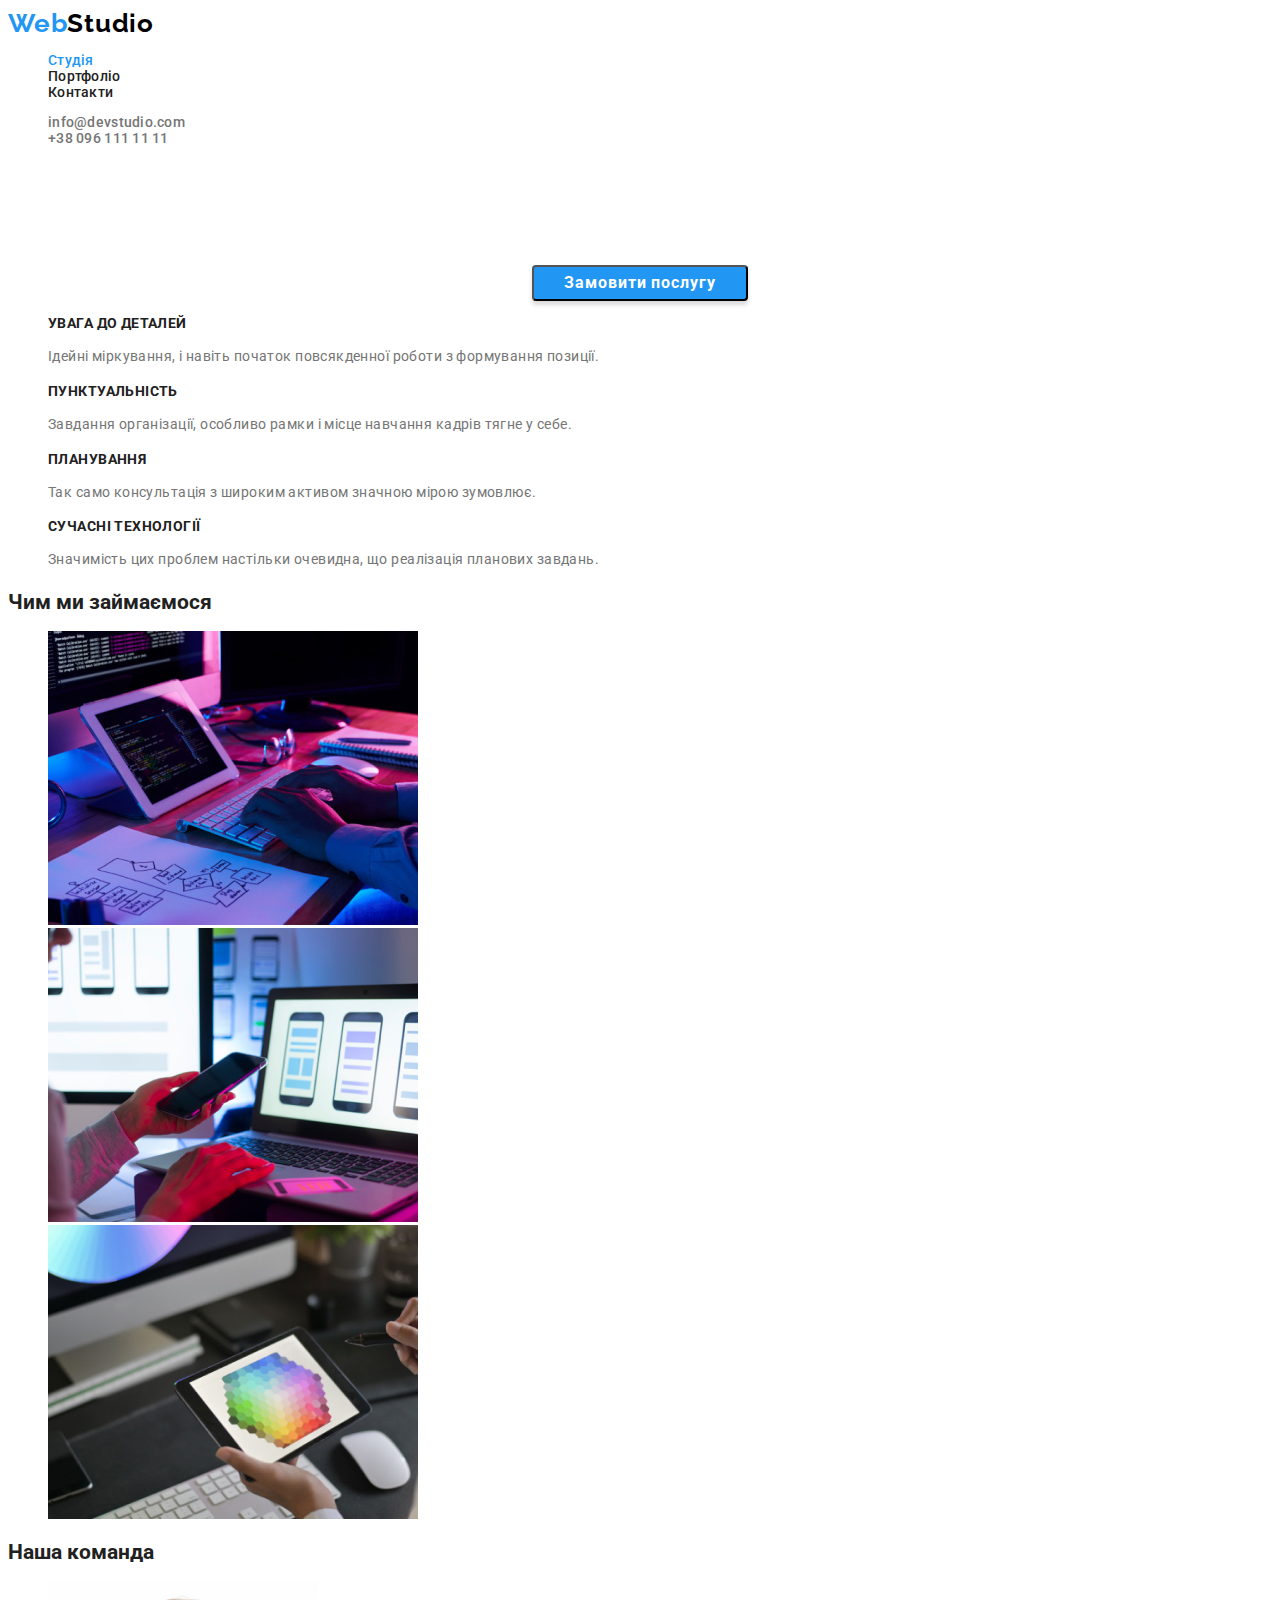
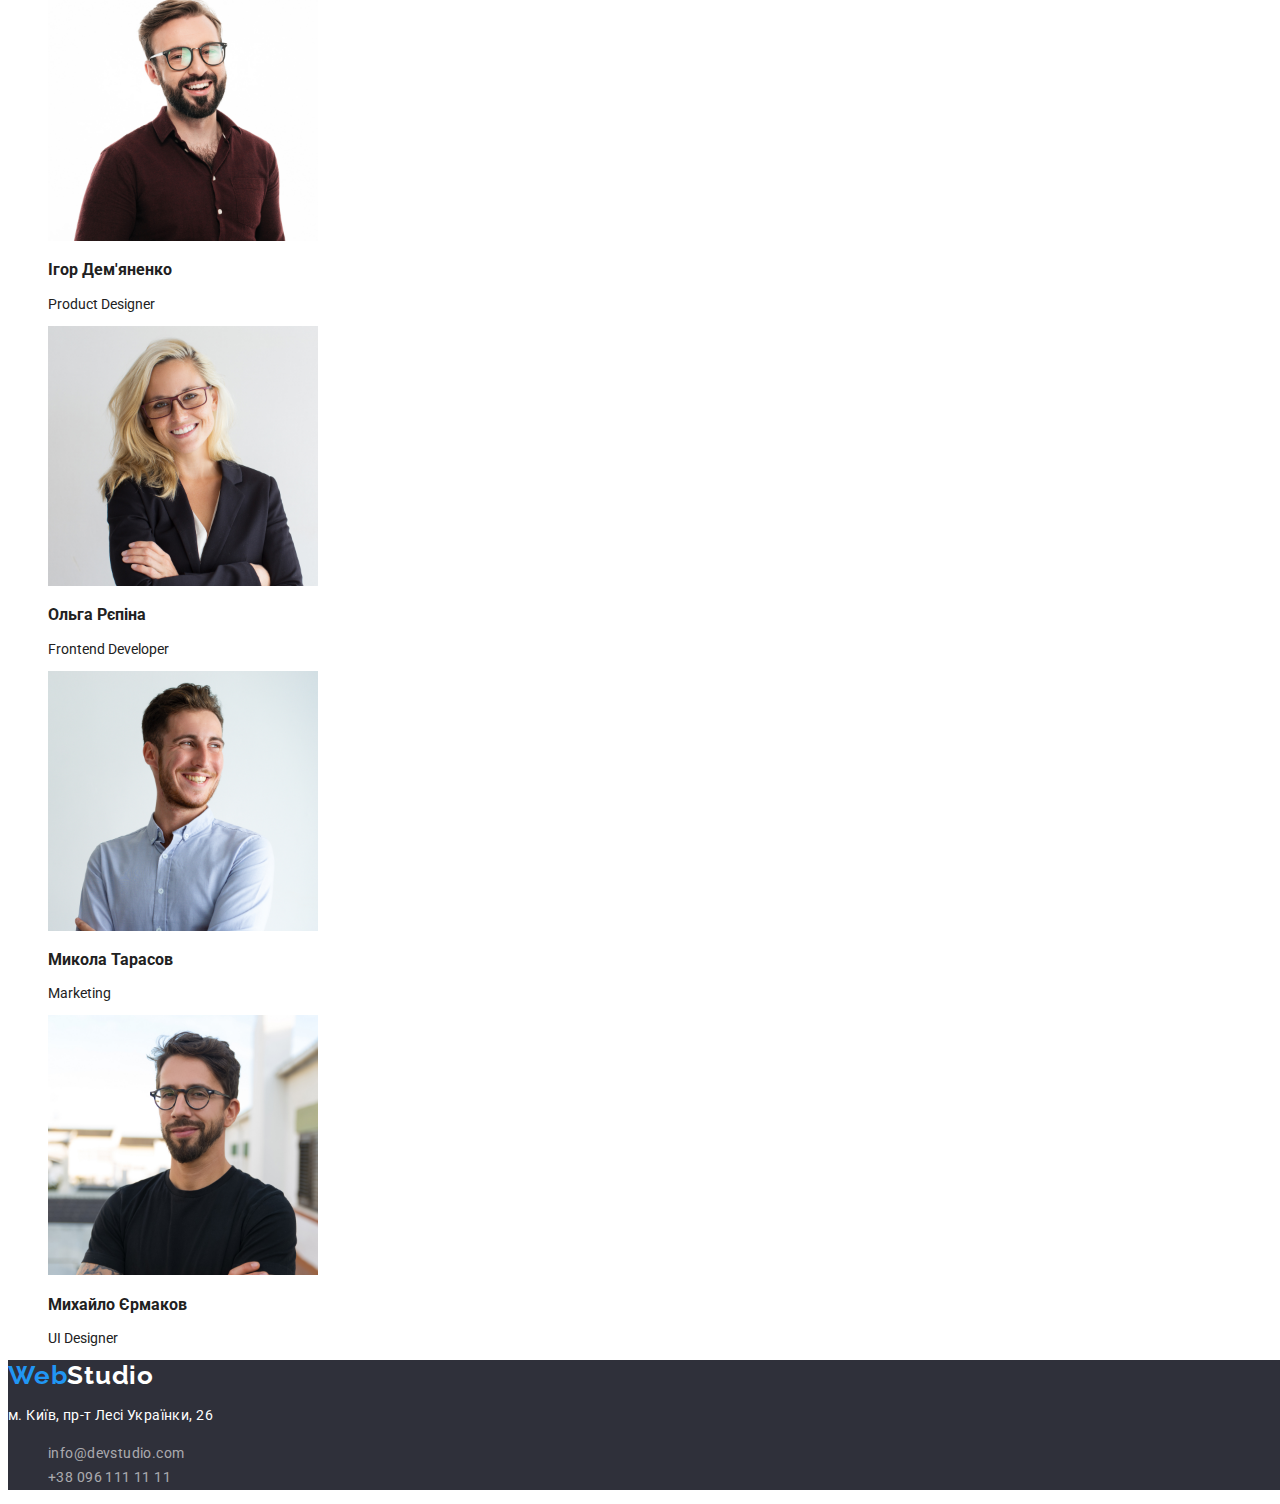
<file: index.html>
<!DOCTYPE html>
<html lang="uk">
<head>
    <meta charset="UTF-8">
    <meta http-equiv="X-UA-Compatible" content="IE=edge">
    <meta name="viewport" content="width=device-width, initial-scale=1.0">
    <title>WebStudio</title>
    <link rel="preconnect" href="https://fonts.googleapis.com">
    <link rel="preconnect" href="https://fonts.gstatic.com" crossorigin>
    <link href="https://fonts.googleapis.com/css2?family=Raleway:wght@700&family=Roboto:wght@400;500;700;900&display=swap"
        rel="stylesheet">
        <link rel="stylesheet" href="css/styles.css"> 

</head>
  <body>
         <header>
            <nav>
                <a href="WebStudio" class="web-studio">Web<span>Studio</span> </a>
                <ul class="site-nav">
                    <li><a href="index.html" class="link current">Студія</a></li>
                    <li><a href="portfolio.html" class="link">Портфоліо</a></li>
                    <li><a href="Контакти" class="link">Контакти</a></li>
                </ul>
            </nav>
               
            <ul class="site-nav" >
                <li><a href="mailto:info@devstudio.com" class="link-mails">info@devstudio.com</a></li>
                <li><a href="tel:+380961111111" class="link-mails">+38 096 111 11 11</a></li>
            </ul>
        </header>
        <main>
            
                  <section class="section-color">
                    <h1 class="typography">Ефективні рішення для  вашого бізнесу</h1>
                     <button type="button" class="button">Замовити послугу</button>
                  </section>
            
            <section class="feature-list">
                <ul >
                    <li>
                        <h3 class="title">УВАГА ДО ДЕТАЛЕЙ</h3>
                        <p class="paragraph">Ідейні міркування, і навіть початок повсякденної роботи з формування позиції.</p>
                    </li>
                    <li>
                        <h3 class="title">ПУНКТУАЛЬНІСТЬ </h3>
                        <p class="paragraph">Завдання організації, особливо рамки і місце навчання кадрів тягне у себе.</p>
                    </li>
                    <li>
                        <h3 class="title">ПЛАНУВАННЯ</h3>
                        <p class="paragraph">Так само консультація з широким активом значною мірою зумовлює.</p>
                    </li>
                    <li>
                        <h3 class="title">СУЧАСНІ ТЕХНОЛОГІЇ</h3>
                        <p class="paragraph">Значимість цих проблем настільки очевидна, що реалізація планових завдань.</p>
                    </li>
                </ul>
            </section>
            
            <section>
                <h2>Чим ми займаємося</h2>
               <ul>
                     <li>
                        <img src="Images/imgjpg1.jpg"
                        alt="Людина друкує на клавіатурі"
                         width="370">
                    </li>
            
                    <li>
                        <img src="Images/box2jpg.jpg"
                        alt="Дизайнер проектує" 
                        width="370">
                    </li>
            
                    <li>
                        <img src="Images/img3.jpg"
                        alt="Дизайнер робить проект на планшеті" 
                        width="370">
                    </li>
                </ul>
     
            </section>

          
     <section>
                <h2>Наша команда</h2>
         <ul>
            <li>
                <img src="Images/img1.jpg"
                alt="фото члена команди" 
                width="270">
                <h3> Ігор Дем'яненко</h3>
                <p>Product Designer</p>
            </li>
            <li>
                <img src="Images/img2.jpg"
                alt="фото члена команди"
                 width="270">
                <h3>Ольга Рєпіна</h3>
                <p>Frontend Developer</p>
            </li>
            <li>
                 <img src="Images/imgjpg3.jpg" 
                 alt="фото члена команди" 
                 width="270">
                 <h3>Микола Тарасов</h3>
                 <p>Marketing</p>
            </li>
            <li>
            <img src="Images/img4.jpg"
            alt="фото члена команди" 
            width="270">
             <h3>Михайло Єрмаков</h3>
            <p>UI Designer</p>
            </li>
        </ul>
    </section>
        </main>
       
    <footer class="footer" >
        <a href="WebStudio" class="studio-footer"> Web<span>Studio</span></a> 
        <address class="footer-address">
            <p>м. Київ, пр-т Лесі Українки, 26</p>
            <ul>
                <li><a href="mailto:info@devstudio.com" class="mail">info@devstudio.com</a></li>
                <li><a href="tel:+380961111111" class="mail">+38 096 111 11 11</a></li>
            </ul>
        </address>
    </footer>


    </body>
    

</html>
</file>
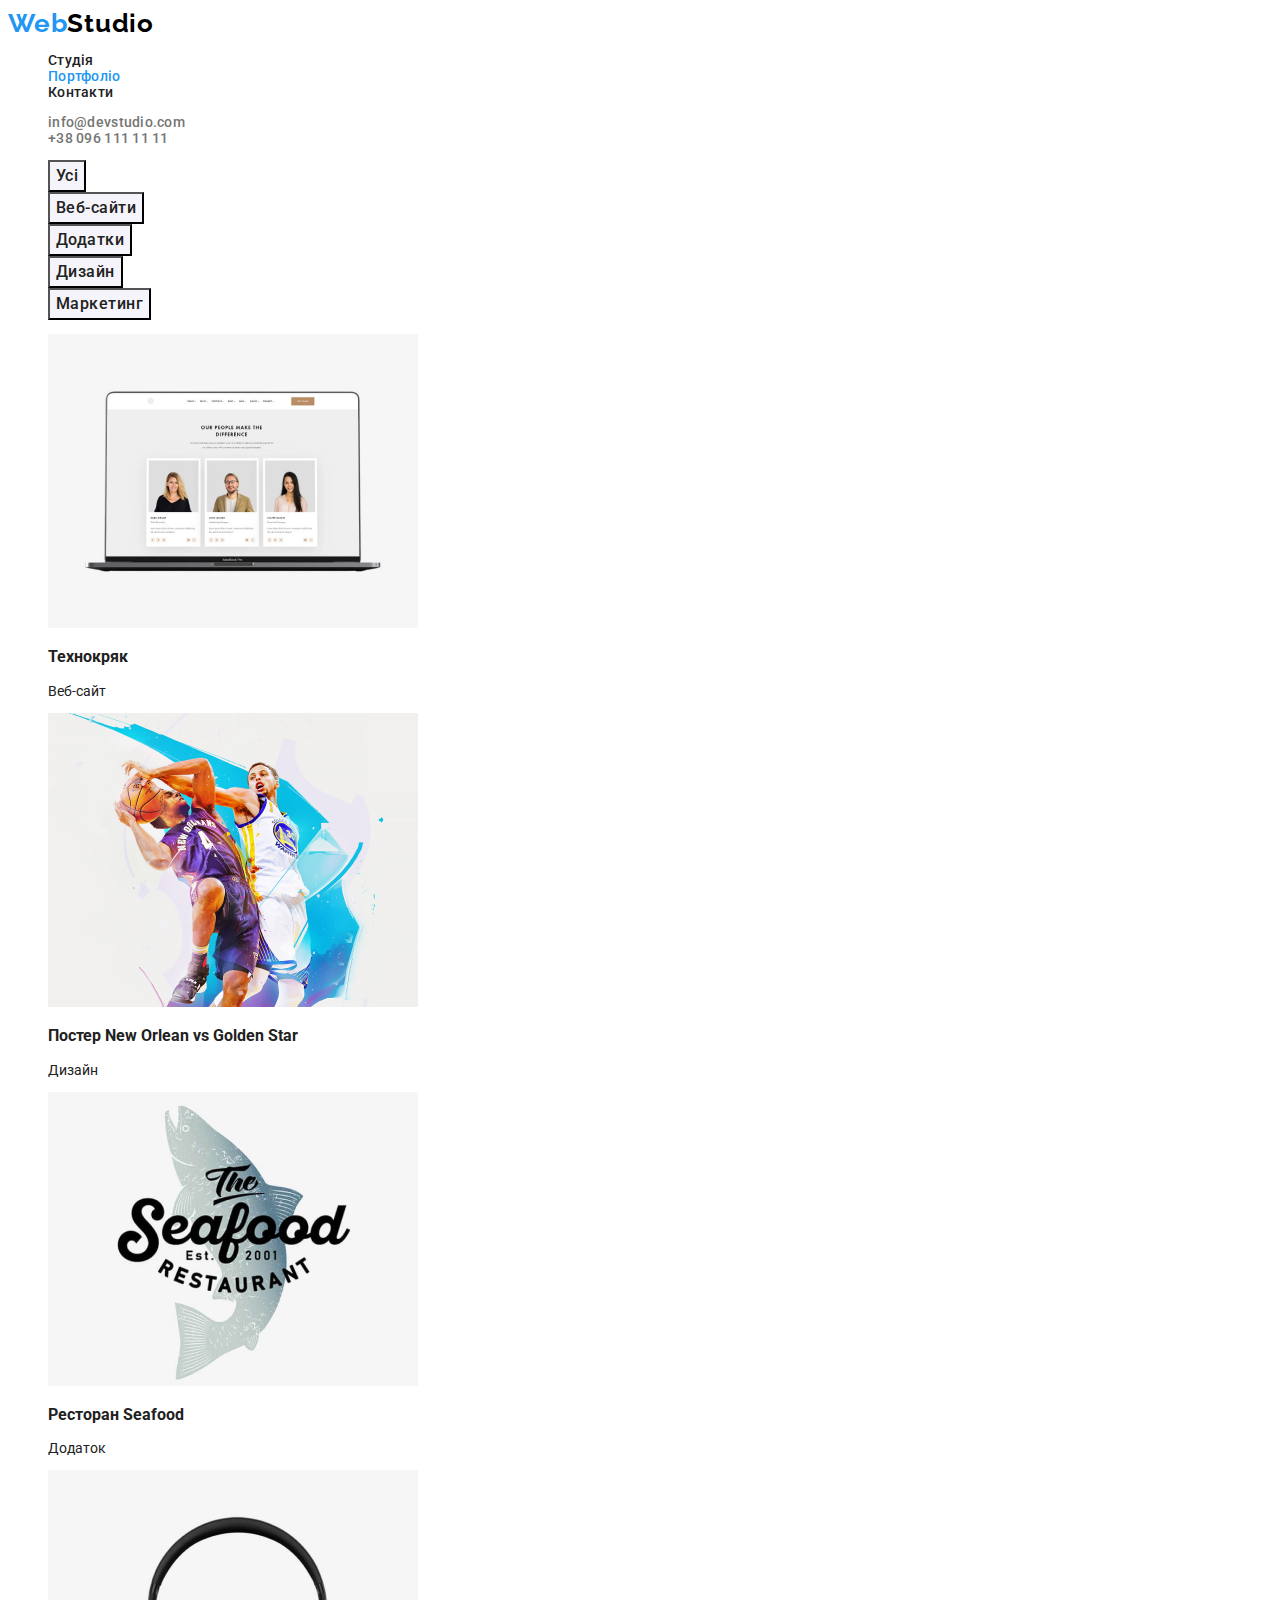
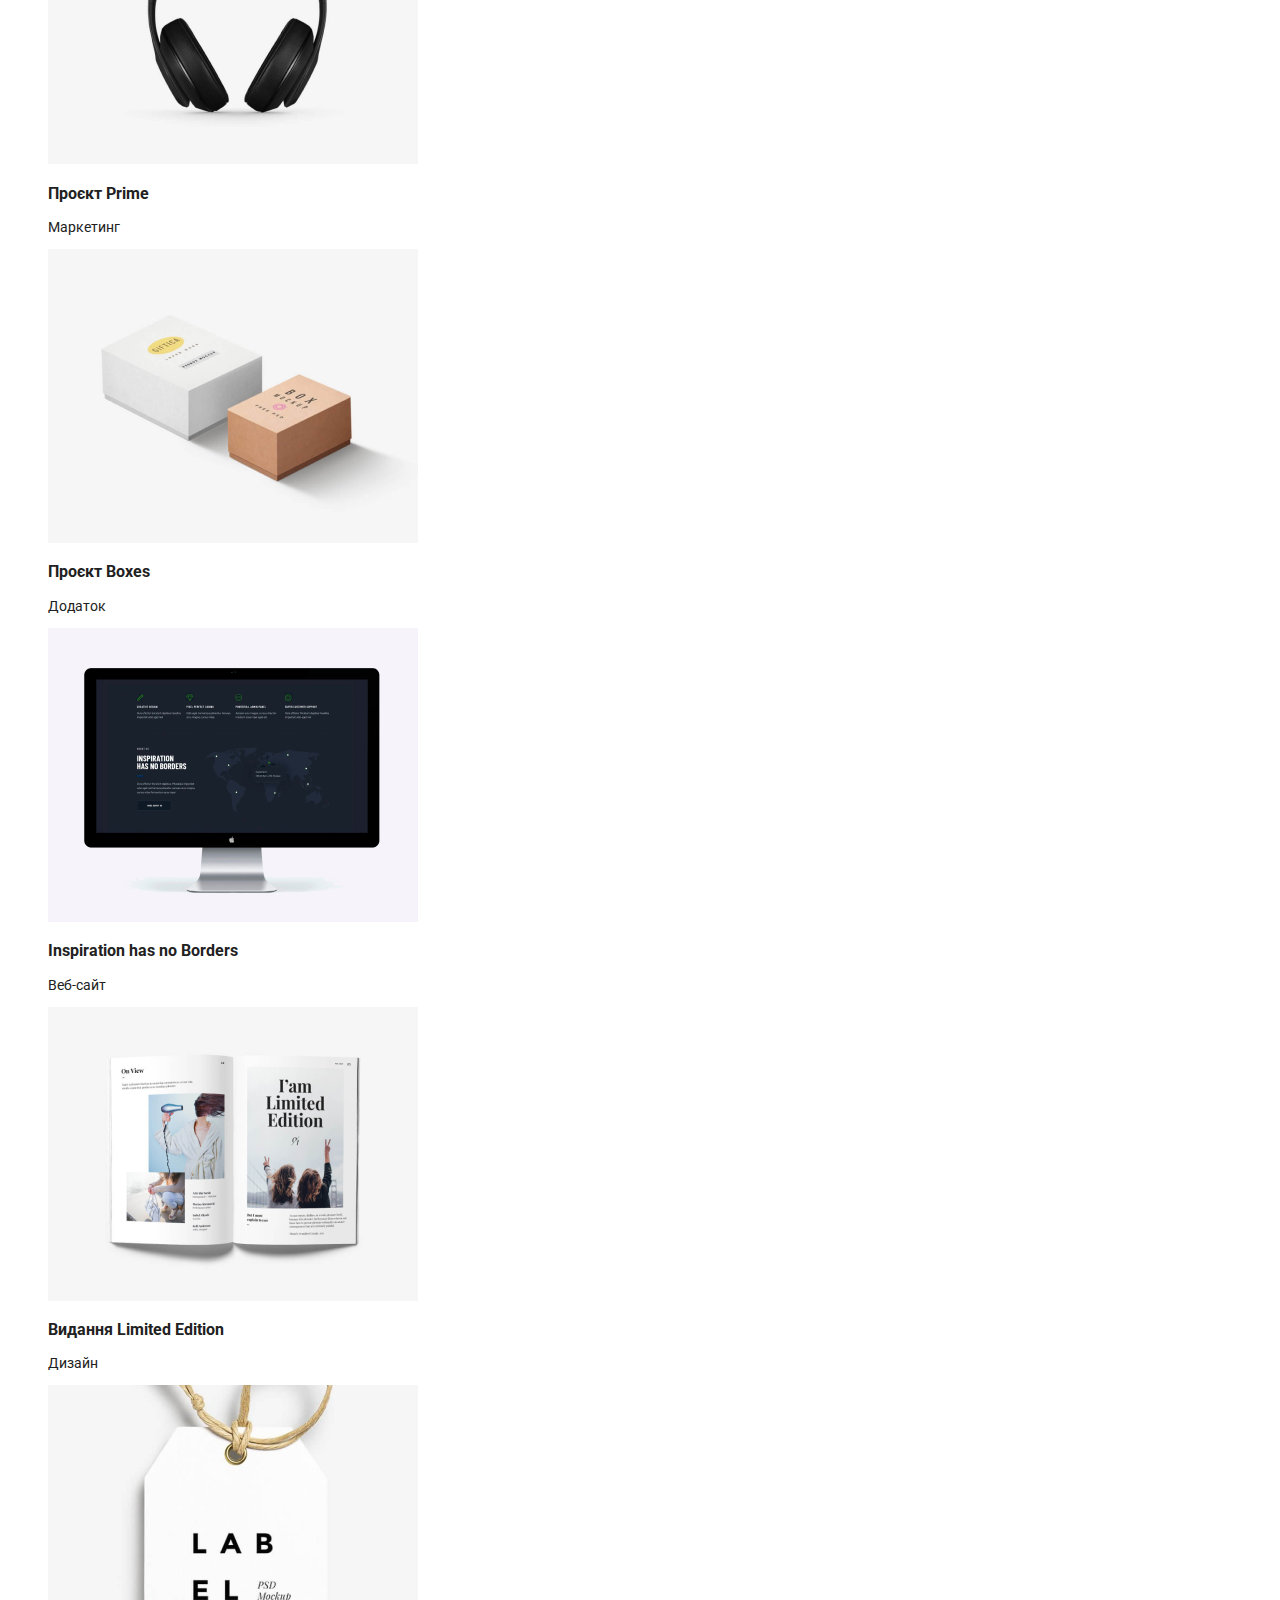
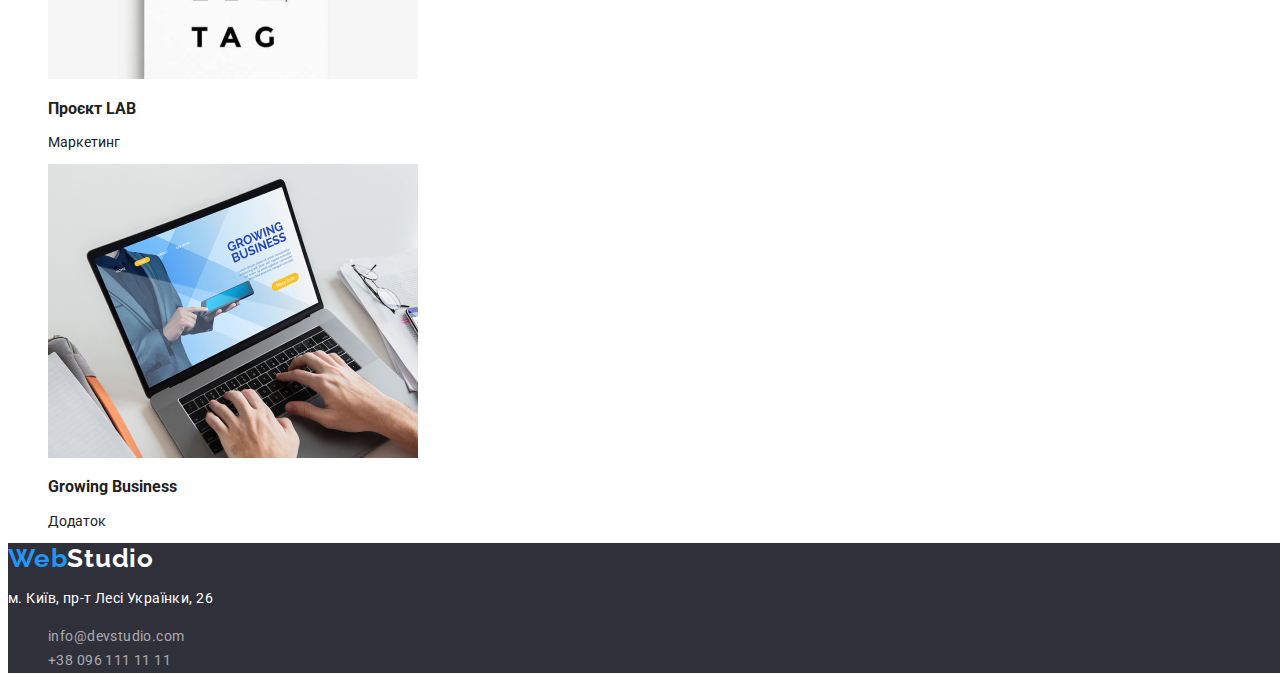
<file: portfolio.html>
<!DOCTYPE html>
<html lang="uk">

<head>
    <meta charset="UTF-8">
    <meta http-equiv="X-UA-Compatible" content="IE=edge">
    <meta name="viewport" content="width=device-width, initial-scale=1.0">
    <title>Portfolio</title>
    <link rel="preconnect" href="https://fonts.googleapis.com">
    <link rel="preconnect" href="https://fonts.gstatic.com" crossorigin>
    <link href="https://fonts.googleapis.com/css2?family=Raleway:wght@700&family=Roboto:wght@400;500;700;900&display=swap"
        rel="stylesheet">
    <link rel="stylesheet" href="css/styles.css">
</head>

<body>
    <header>
        <nav>
            <a href="WebStudio" class="web-studio">Web<span>Studio</span></a>
            <ul class="site-nav">
                <li><a href="index.html" class="link">Студія</a></li>
                <li><a href="portfolio.html" class="link current">Портфоліо</a></li>
                <li><a href="Контакти" class="link">Контакти</a></li>
            </ul>
        </nav>
    
        <ul class="site-nav">
            <li><a href="mailto:info@devstudio.com" class="link-mails">info@devstudio.com</a></li>
            <li><a href="tel:+380961111111" class="link-mails">+38 096 111 11 11</a></li>
        </ul>
    </header>
   

    <main>
        <div>
            <ul class="links">
                <li><button  type="button" class="navigation">Усі</button></li>
                <li><button  type="button" class="navigation">Веб-сайти</button></li>
                <li><button  type="button" class="navigation">Додатки</button></li>
                <li><button  type="button" class="navigation">Дизайн</button></li>
                <li><button  type="button" class="navigation">Маркетинг</button></li>
            </ul>
        </div>
        <section>
            <ul>
                <li>
                    <img src="Images/img1.1jpg.jpg" alt="Веб-студіо" width="370">
                    <h3>Технокряк</h3>
                    <p>Веб-сайт</p>
                </li>
                <li>
                    <img src="Images/img2.2jpg.jpg" alt="Веб-студіо" width="370">
                    <h3>Постер New Orlean vs Golden Star</h3>
                    <p>Дизайн</p>
                </li>
                <li>
                    <img src="Images/img3.3.jpg" alt="Веб-студіо" width="370">
                    <h3>Ресторан Seafood</h3>
                    <p>Додаток</p>
                </li>
                <li>
                    <img src="Images/img4.4jpg.jpg" alt="Веб-студіо" width="370">
                    <h3>Проєкт Prime</h3>
                    <p>Маркетинг</p>
                </li>
                <li>
                    <img src="Images/img5.5jpg.jpg" alt="Веб-студіо" width="370">
                    <h3>Проєкт Boxes</h3>
                    <p>Додаток</p>
                </li>
                <li>
                    <img src="Images/img6.6jpg.jpg" alt="Веб-студіо" width="370">
                    <h3>Inspiration has no Borders</h3>
                    <p>Веб-сайт</p>
                </li>
                <li>
                    <img src="Images/img7.7jpg.jpg" alt="Веб-студіо" width="370">
                    <h3>Видання Limited Edition</h3>
                    <p>Дизайн</p>
                </li>
                <li>
                    <img src="Images/img8.8jpg.jpg" alt="Веб-студіо" width="370">
                    <h3>Проєкт LAB</h3>
                    <p>Маркетинг</p>
                </li>
                <li>
                    <img src="Images/img9.9jpg.jpg" alt="Веб-студіо" width="370">
                    <h3>Growing Business</h3>
                    <p>Додаток</p>
                </li>
        
            </ul>
        </section>
    </main>
       
<footer class="footer">
<a href="WebStudio" class="studio-footer"> Web<span>Studio</span></a>
<address class="footer-address">
    <p>м. Київ, пр-т Лесі Українки, 26</p>
    <ul>
        <li><a href="mailto:info@devstudio.com" class="mail">info@devstudio.com</a></li>
        <li><a href="tel:+380961111111" class="mail">+38 096 111 11 11</a></li>
     </ul>
</address>
</footer>
</body>
</file>
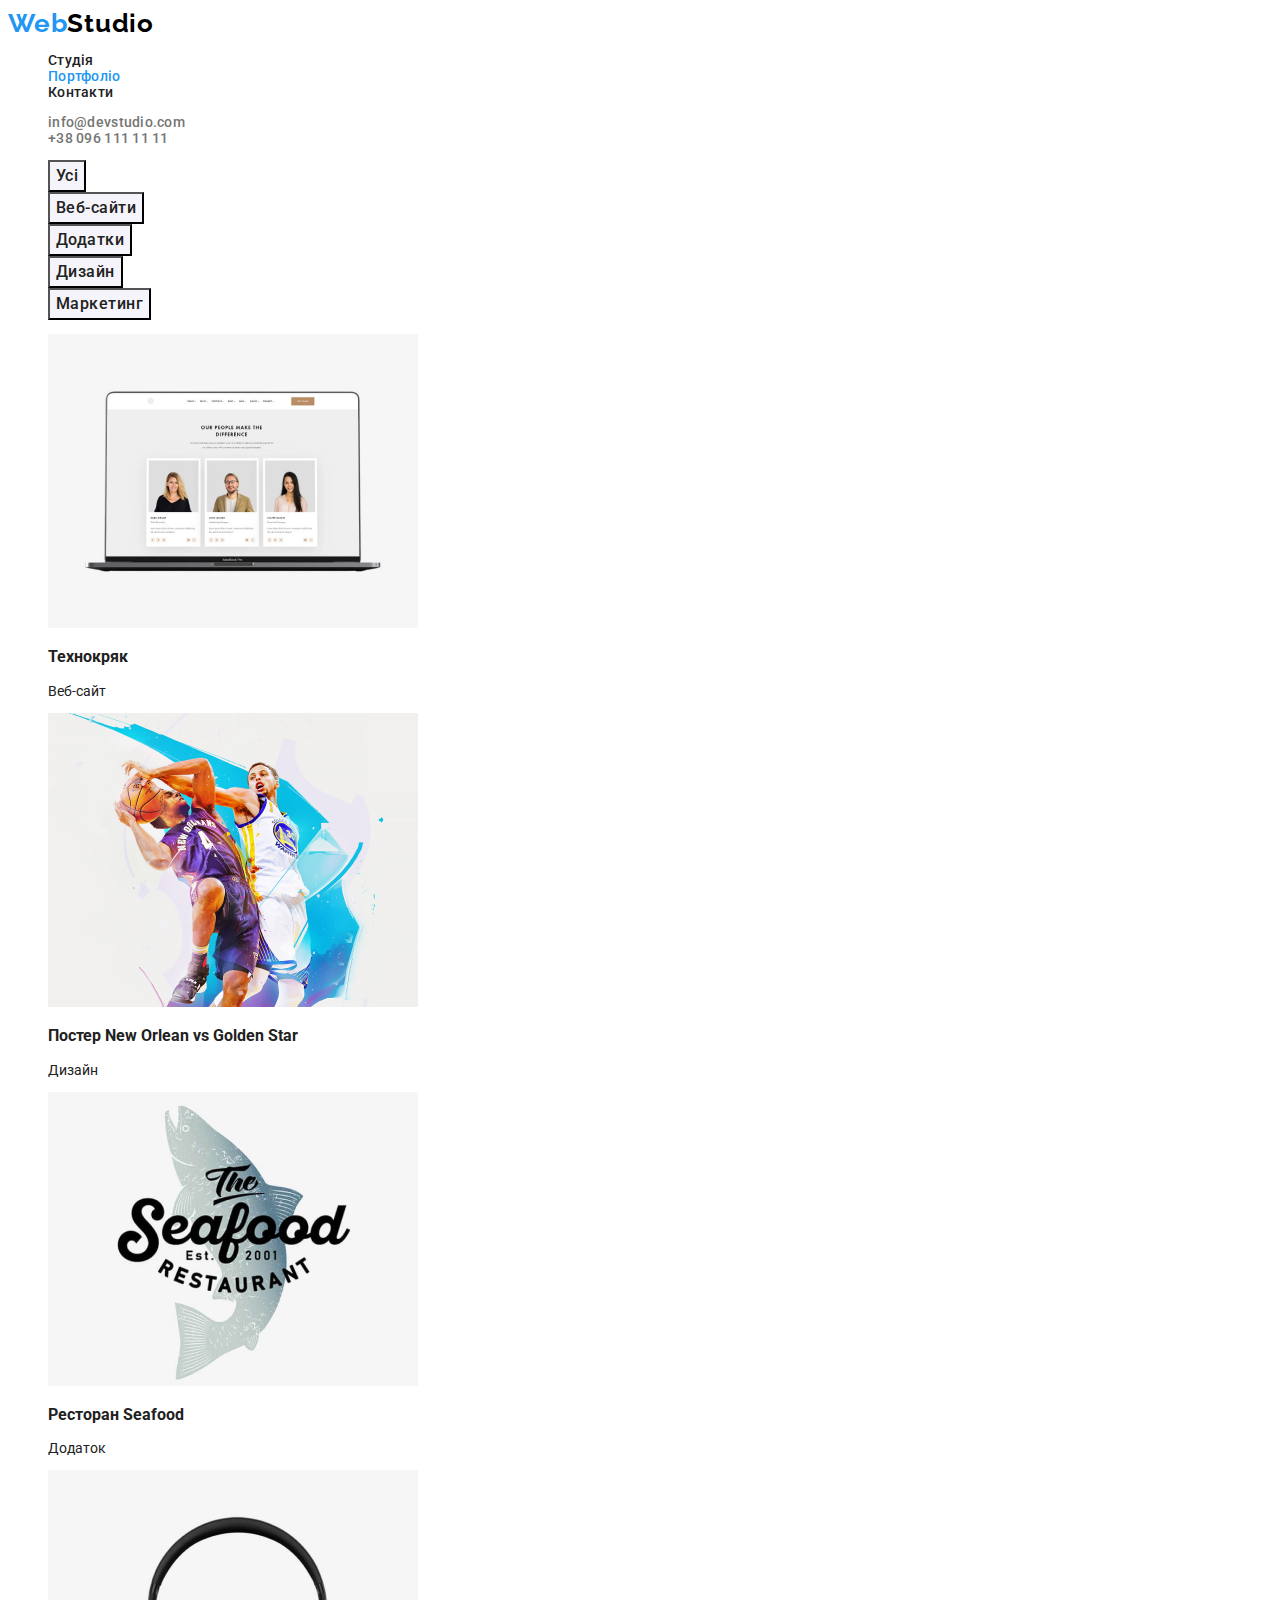
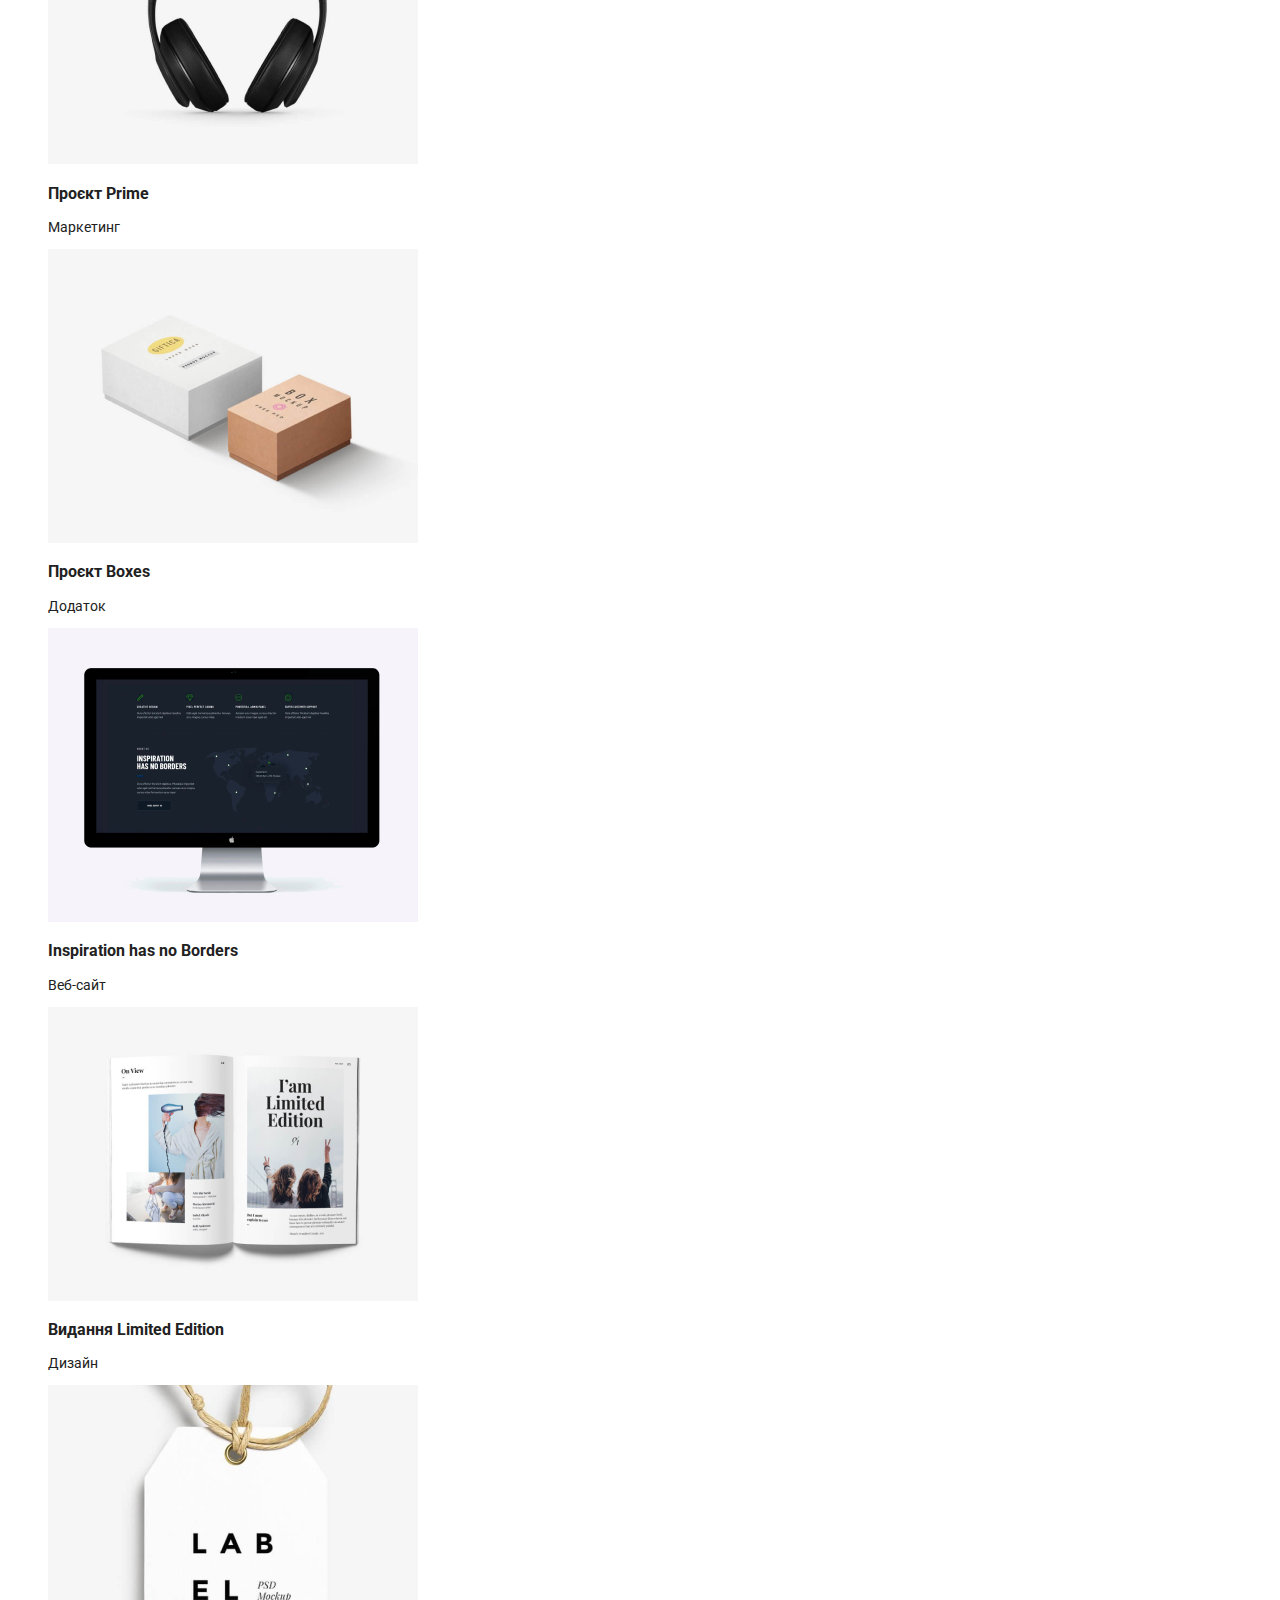
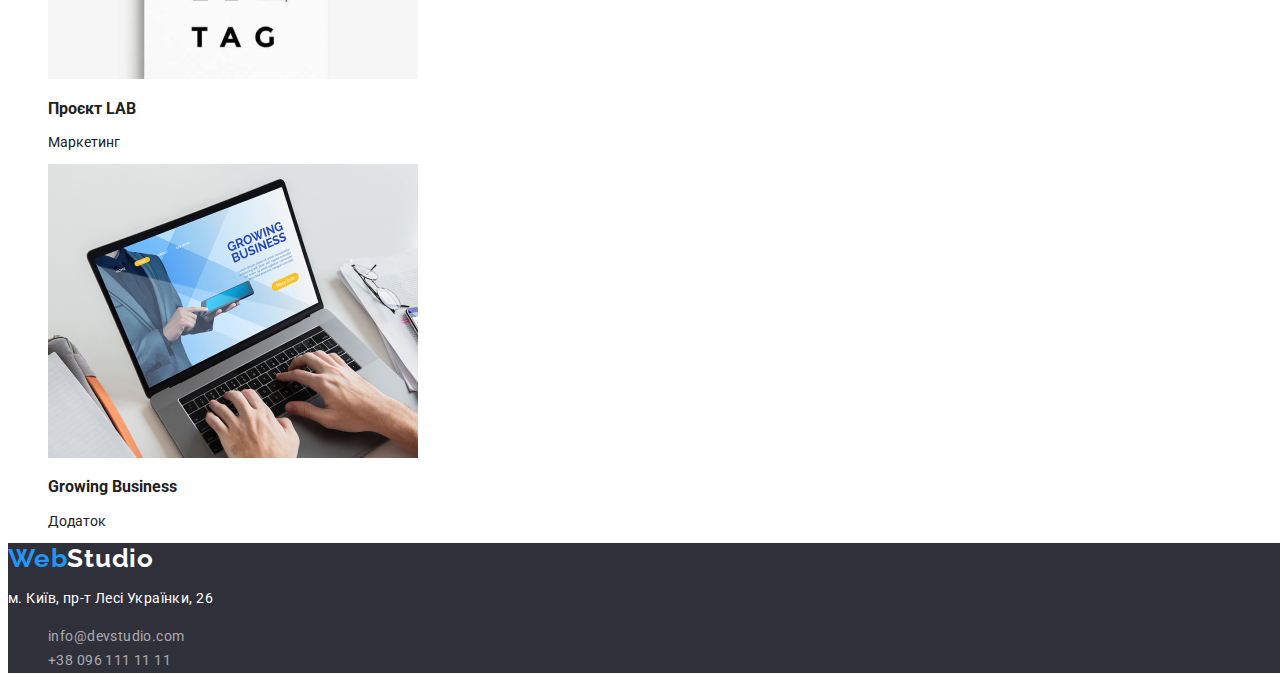
<file: Portfolio.html>
<!DOCTYPE html>
<html lang="uk">

<head>
    <meta charset="UTF-8">
    <meta http-equiv="X-UA-Compatible" content="IE=edge">
    <meta name="viewport" content="width=device-width, initial-scale=1.0">
    <title>Portfolio</title>
    <link rel="preconnect" href="https://fonts.googleapis.com">
    <link rel="preconnect" href="https://fonts.gstatic.com" crossorigin>
    <link href="https://fonts.googleapis.com/css2?family=Raleway:wght@700&family=Roboto:wght@400;500;700;900&display=swap"
        rel="stylesheet">
    <link rel="stylesheet" href="css/styles.css">
</head>

<body>
    <header>
        <nav>
            <a href="WebStudio" class="web-studio">Web<span>Studio</span></a>
            <ul class="site-nav">
                <li><a href="https://danikja.github.io/goit-markup-hw-08/" class="link">Студія</a></li>
                <li><a href="https://danikja.github.io/goit-markup-hw-02/" class="link current">Портфоліо</a></li>
                <li><a href="Контакти" class="link">Контакти</a></li>
            </ul>
        </nav>
    
        <ul class="site-nav">
            <li><a href="mailto:info@devstudio.com" class="link-mails">info@devstudio.com</a></li>
            <li><a href="tel:+380961111111" class="link-mails">+38 096 111 11 11</a></li>
        </ul>
    </header>
   

    <main>
        <div>
            <ul class="links">
                <li><button  type="button" class="navigation">Усі</button></li>
                <li><button  type="button" class="navigation">Веб-сайти</button></li>
                <li><button  type="button" class="navigation">Додатки</button></li>
                <li><button  type="button" class="navigation">Дизайн</button></li>
                <li><button  type="button" class="navigation">Маркетинг</button></li>
            </ul>
        </div>
        <section>
            <ul>
                <li>
                    <img src="Images/img1.1jpg.jpg" alt="Веб-студіо" width="370">
                    <h3>Технокряк</h3>
                    <p>Веб-сайт</p>
                </li>
                <li>
                    <img src="Images/img2.2jpg.jpg" alt="Веб-студіо" width="370">
                    <h3>Постер New Orlean vs Golden Star</h3>
                    <p>Дизайн</p>
                </li>
                <li>
                    <img src="Images/img3.3.jpg" alt="Веб-студіо" width="370">
                    <h3>Ресторан Seafood</h3>
                    <p>Додаток</p>
                </li>
                <li>
                    <img src="Images/img4.4jpg.jpg" alt="Веб-студіо" width="370">
                    <h3>Проєкт Prime</h3>
                    <p>Маркетинг</p>
                </li>
                <li>
                    <img src="Images/img5.5jpg.jpg" alt="Веб-студіо" width="370">
                    <h3>Проєкт Boxes</h3>
                    <p>Додаток</p>
                </li>
                <li>
                    <img src="Images/img6.6jpg.jpg" alt="Веб-студіо" width="370">
                    <h3>Inspiration has no Borders</h3>
                    <p>Веб-сайт</p>
                </li>
                <li>
                    <img src="Images/img7.7jpg.jpg" alt="Веб-студіо" width="370">
                    <h3>Видання Limited Edition</h3>
                    <p>Дизайн</p>
                </li>
                <li>
                    <img src="Images/img8.8jpg.jpg" alt="Веб-студіо" width="370">
                    <h3>Проєкт LAB</h3>
                    <p>Маркетинг</p>
                </li>
                <li>
                    <img src="Images/img9.9jpg.jpg" alt="Веб-студіо" width="370">
                    <h3>Growing Business</h3>
                    <p>Додаток</p>
                </li>
        
            </ul>
        </section>
    </main>
       
<footer class="footer">
<a href="WebStudio" class="studio-footer"> Web<span>Studio</span></a>
<address class="footer-address">
    <p>м. Київ, пр-т Лесі Українки, 26</p>
    <ul>
        <li><a href="mailto:info@devstudio.com" class="mail">info@devstudio.com</a></li>
        <li><a href="tel:+380961111111" class="mail">+38 096 111 11 11</a></li>
     </ul>
</address>
</footer>
</body>
</file>
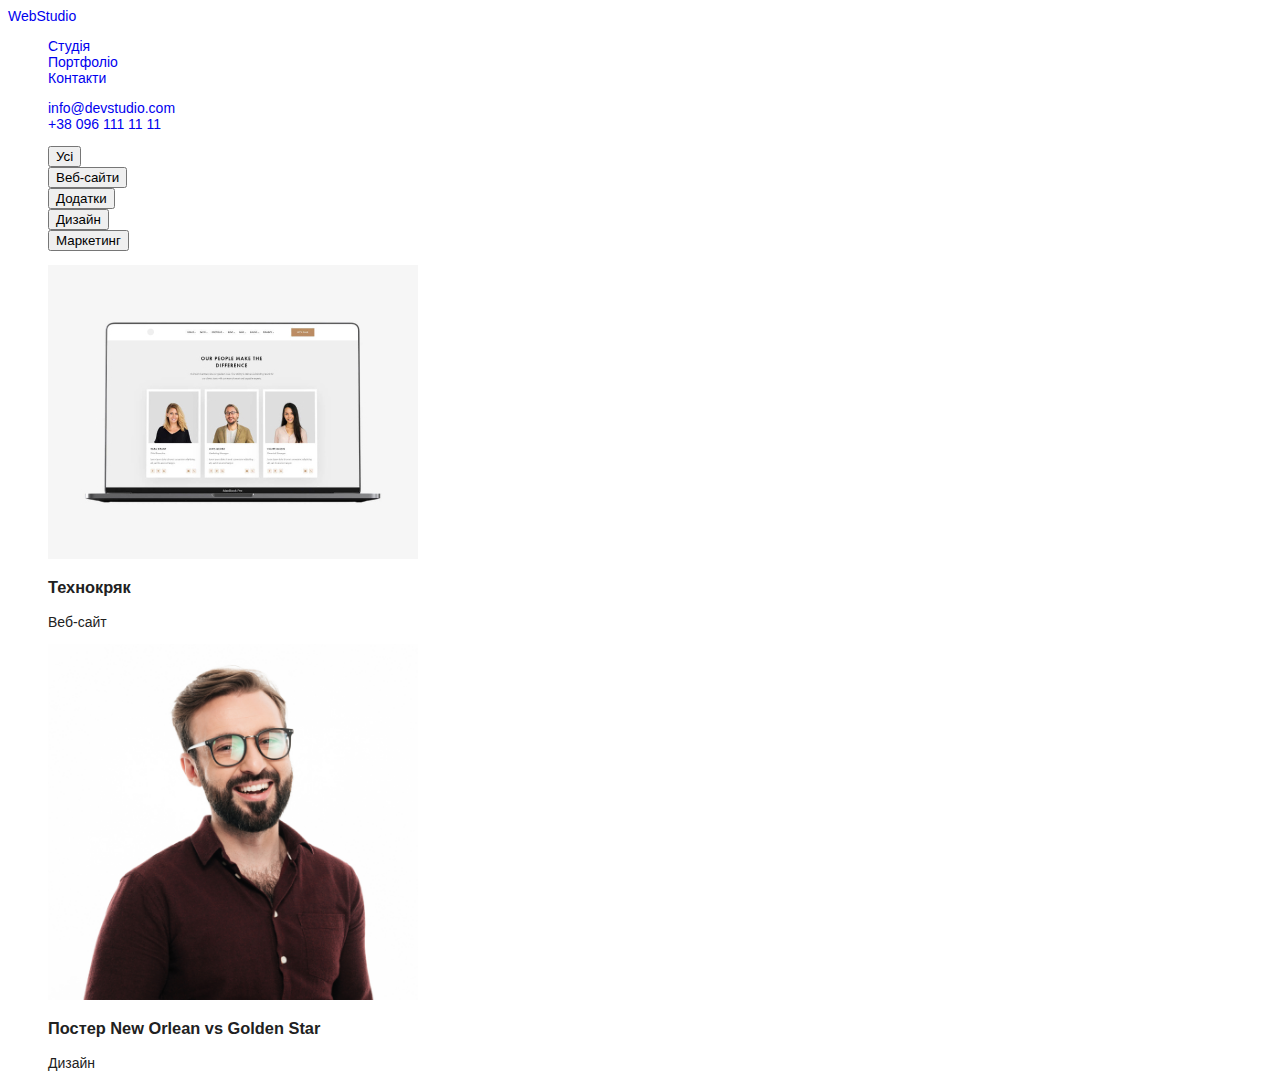
<file: Potrfolio.html>
<!DOCTYPE html>
<html lang="uk">
<head>
    <meta charset="UTF-8">
    <meta http-equiv="X-UA-Compatible" content="IE=edge">
    <meta name="viewport" content="width=device-width, initial-scale=1.0">
    <title>Document</title>
    <link rel="stylesheet" href="css/styles.css">
</head>
<body>
    <header>
        <nav>
             <a href="WebStudio">WebStudio</a>
             <ul>
                <li><a  href="Студія">Студія</a></li>
                <li><a href="Портфоліо">Портфоліо</a></li>
                <li><a href="Контакти">Контакти</a></li>
             </ul>
        </nav>
            <ul>
               <li><a href="mailto:info@devstudio.com">info@devstudio.com</a></li>
               <li><a href="tel:+380961111111">+38 096 111 11 11</a></li>
            </ul>
     </header>
     <footer>
            <div>
                <ul>
                    <li><button type="button">Усі</button></li>
                    <li><button type="button">Веб-сайти</button></li>
                    <li><button type="button">Додатки</button></li>
                    <li><button type="button">Дизайн</button></li>
                    <li><button type="button">Маркетинг</button></li>
                </ul>
            </div>
        <section>
            <ul>
                 <li>
                    <img src="Images/img.jpg" alt="Веб-студіо" width="370">
                    <h3>Технокряк</h3>
                    <p>Веб-сайт</p>
                </li>
                  
                
                <li>
                     <img src="Images/img1.jpg" alt="Веб-студіо" width="370">
                     <h3>Постер New Orlean vs Golden Star</h3>
                     <p>Дизайн</p>
                </li>

            </ul>
        </section>   
    </footer>
       
        
</body>
</html>
</file>
<file: css/styles.css>
/* css for index.html */
/* колір основного шрифту   color: #212121; */

body{
    color: var(--main-color);
    font-family: "Roboto", sans-serif;
    font-size: 14px;
    background: var(--background-white);
}

:root {
--main-color:#212121;
--background-white:#fff;
--second-white:#f5f4fa;
--blue:#2196f3;
--studio-black:#000;
--hero-color:#2f303a;
--grey-color:#757575;

}

.web-studio {
    font-family: "Raleway", sans-serif;
    font-weight: 700;
    font-size: 26px;
    letter-spacing: 0.03em;
    color: var(--blue);
}

.web-studio>span {
    color: var(--studio-black);
    font-family: "Raleway", sans-serif;
}

.section-hero{
    background: var(--hero-color);
    width: 1600px;
 
}

.typography{
        font-weight: 900;
        font-size: 44px;
        line-height: 1.36;
        letter-spacing: 0.06em;
        text-transform: uppercase;
        text-align: center;
        color: var(--background-white);
}

.button {
    font-weight: 700;
    font-size: 16px;
    line-height: 1.87;
    letter-spacing: 0.06em;
    text-align: center;
    color: var(--background-white);
    width: 216px;
    margin-left: auto;
    margin-right: auto;
    display: block;
    background-color: var(--blue);
    box-shadow: 0 4px 4px 0 rgba(0, 0, 0, 0.15);
    border-radius: 4px;
    cursor: pointer;
}

.title{
        font-weight: 700;
        font-size: 14px;
        letter-spacing: 0.03em;
        text-transform: uppercase;
}

.title .paragraph {
font-family: "Roboto", sans-serif;
    font-weight: 400;
    font-size: 14px;
    line-height: 1.71429;
    letter-spacing: 0.03em;
    color: var(--grey-color);
}

.subtitle{
        font-weight: 500;
        font-size: 16px;
        letter-spacing: 0.03em;
        text-align: center;
}

.lead{
        font-weight: 400;
        font-size: 16px;
        letter-spacing: 0.03em;
        text-align: center;
        color: var(--grey-color);
}

.subject{
        font-weight: 700;
        font-size: 36px;
        letter-spacing: 0.03em;
        text-align: center;
        
}

.site-nav .link{
    font-family: "Roboto", sans-serif;
        font-weight: 500;
        letter-spacing: 0.02em;
        color: var(--main-color);
}

.site-nav .link.current {
color:var(--blue);
font-weight: 500;
letter-spacing: 0.02em;
}

.site-nav .link:hover,
.site-nav .link:focus {
    color: var(--blue);
}

.site-nav .link-mails {
    color:var(--grey-color);
    letter-spacing: 0.02em;
    font-weight: 500;
}

.site-nav .link-mails:hover,
.site-nav .link-mails:focus {
color:var(--blue);
}

.feature-list .title {
    font-weight: 700;
    letter-spacing: 0.03em;
    text-transform: uppercase;
}

.feature-list .paragraph {
    font-weight: 400;
    line-height: 1.71;
    letter-spacing: 0.03em;
    color: var(--grey-color);
}

li {
    list-style-type: none;
}

.bottom-section{
    background: var(--second-white);
    width: 1600px;
}

.footer {
    background: var(--hero-color);
    width: 1600px;
}

.footer-address {
        font-weight: 400;
        line-height: 1.71;
        letter-spacing: 0.03em;
}

.footer .mail{
    font-weight: 400;
        line-height: 1.71;
        letter-spacing: 0.03em;
        color: rgba(255, 255, 255, 0.6);

}

.footer .mail:hover,
.footer .mail:focus {
color: var(--background-white);
}

.footer .studio-footer{
    font-family: "Raleway", sans-serif;
    font-weight: 700;
    font-size: 26px;
    letter-spacing: 0.03em;
    color: var(--blue);
}

.footer .studio-footer>span {
  font-family: "Raleway", sans-serif;
  color: var(--background-white);
}

                                           /* Portfolio HTML */

 .links .navigation-first {
    font-family: "Roboto", sans-serif;
    background: var(--blue);
    color: var(--background-white);
    font-weight: 500;
     font-size: 16px;
    line-height: 1.62;
    letter-spacing: 0.03em;
 }

 .links .navigation:focus,
 .links .navigation:hover {
     background: var(--blue);
     color: var(--background-white);
 }

 .links .navigation {
        font-family: "Roboto", sans-serif;
        font-weight: 500;
        font-size: 16px;
        line-height: 1.625;
        letter-spacing: 0.03em;
        text-align: center;
        color: var(--main-color);
        background-color: var(--second-white);
 }

 li {
     list-style-type: none;
 }

 button {
     font-family: inherit;
 }

 .tagline .subtitles {
    color: var(--main-color);
    font-weight: 700;
    font-size: 18px;
    line-height: 2;
    letter-spacing: 0.06em;
 }

.tagline .paragraph {
        font-weight: 400;
        font-size: 16px;
        line-height: 1.87;
        letter-spacing: 0.03em;
        color: var(--grey-color);
}


                                        /* Footer */
 .footer {
     background: var(--hero-color);
     width: 1600px;
 }

 .footer-address {
   font-style: inherit;
     font-weight: 400;
     line-height: 1.71;
     letter-spacing: 0.03em;
     color: var(--background-white);
 }

 .footer .mail {
     font-weight: 400;
     font-size: 14px;
     line-height: 1.71;
     letter-spacing: 0.03em;
     color: rgba(255, 255, 255, 0.6);

 }

 .footer .mail:hover,
 .footer .mail:focus {
     color: var(--background-white);
 }

 .footer .studio-footer {
     font-weight: 700;
     font-size: 26px;
     letter-spacing: 0.03em;
     color: var(--blue);
 }

 .footer .studio-footer>span {
     color: var(--background-white);
    
 }

a {
    text-decoration: none;
}



.site-nav .link {
    text-transform: capitalize
}
</file>
